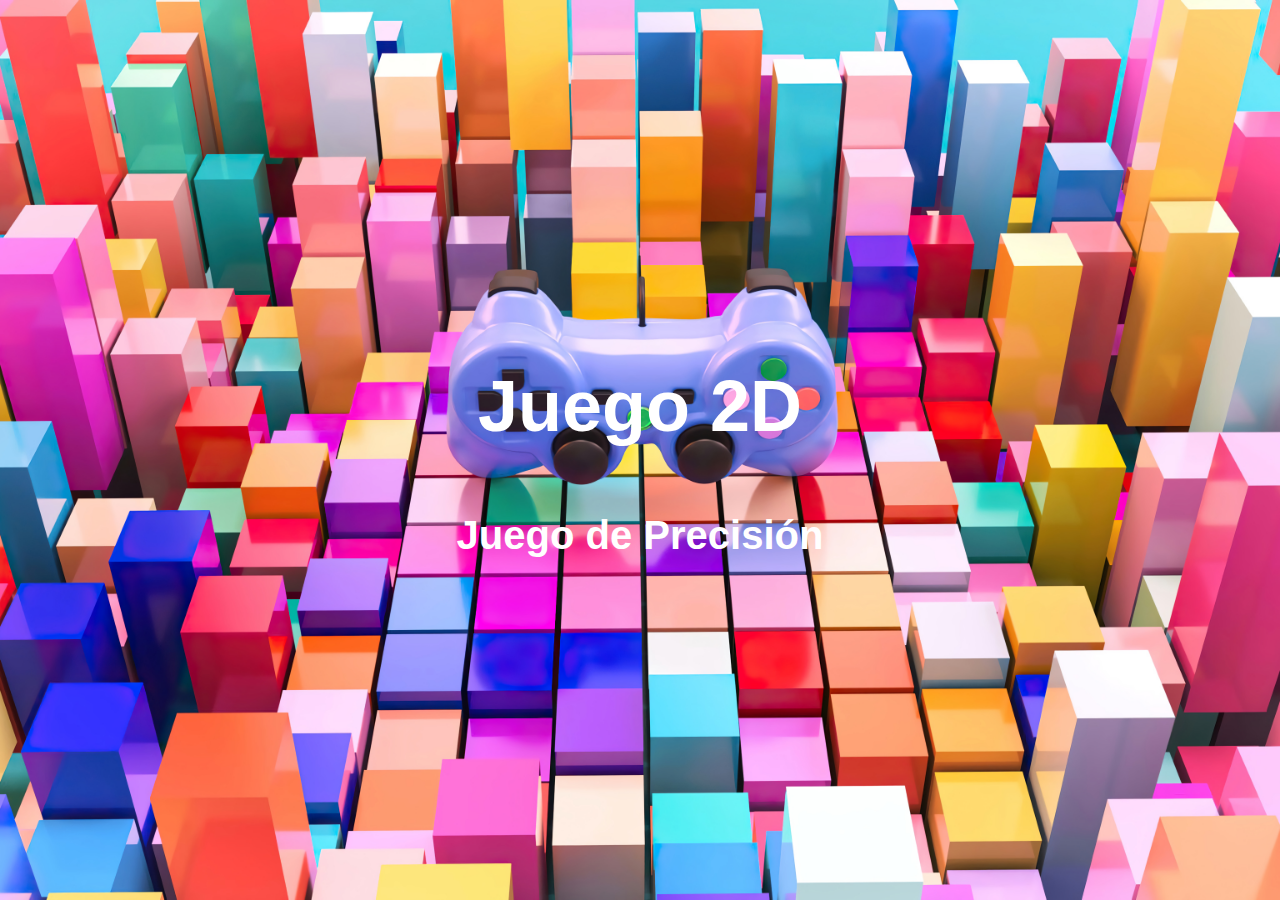
<file: index.html>
<!DOCTYPE html>
<html lang="en">
<head>
    <meta charset="UTF-8">
    <meta name="viewport" content="width=device-width, initial-scale=1.0">
    <title>Juego de Precisión</title>
    <style>
        body {
            font-family: 'Arial', sans-serif;
            background-image: url('Juego.jpg');
            background-size: cover;
            background-position: center;
            margin: 0;
            padding: 0;
            display: flex;
            flex-direction: column;
            align-items: center;
            justify-content: center;
            height: 100vh;
        }

        h1 {
            color: rgb(255, 255, 255);
            margin-bottom: 50px;
            font-size: 4.5em; /* Ajusta el tamaño del texto del encabezado */
        }

        ul {
            list-style-type: none;
            padding: 0;
        }

        li {
            margin-bottom: 10px;
        }

        a {
            text-decoration: none;
            color: rgb(255, 255, 255);
            font-weight: bold;
            font-size: 2.5em; /* Ajusta el tamaño del texto del enlace */
            transition: color 0.3s;
        }

        a:hover {
            color: #00e5ff; /* Cambia el color al pasar el ratón por encima */
        }
    </style>
</head>
<body>
    <h1>Juego 2D</h1>
    <ul>
        <li><a href="./Juego/juego.html">Juego de Precisión</a></li>
    </ul>
</body>
</html>
</file>
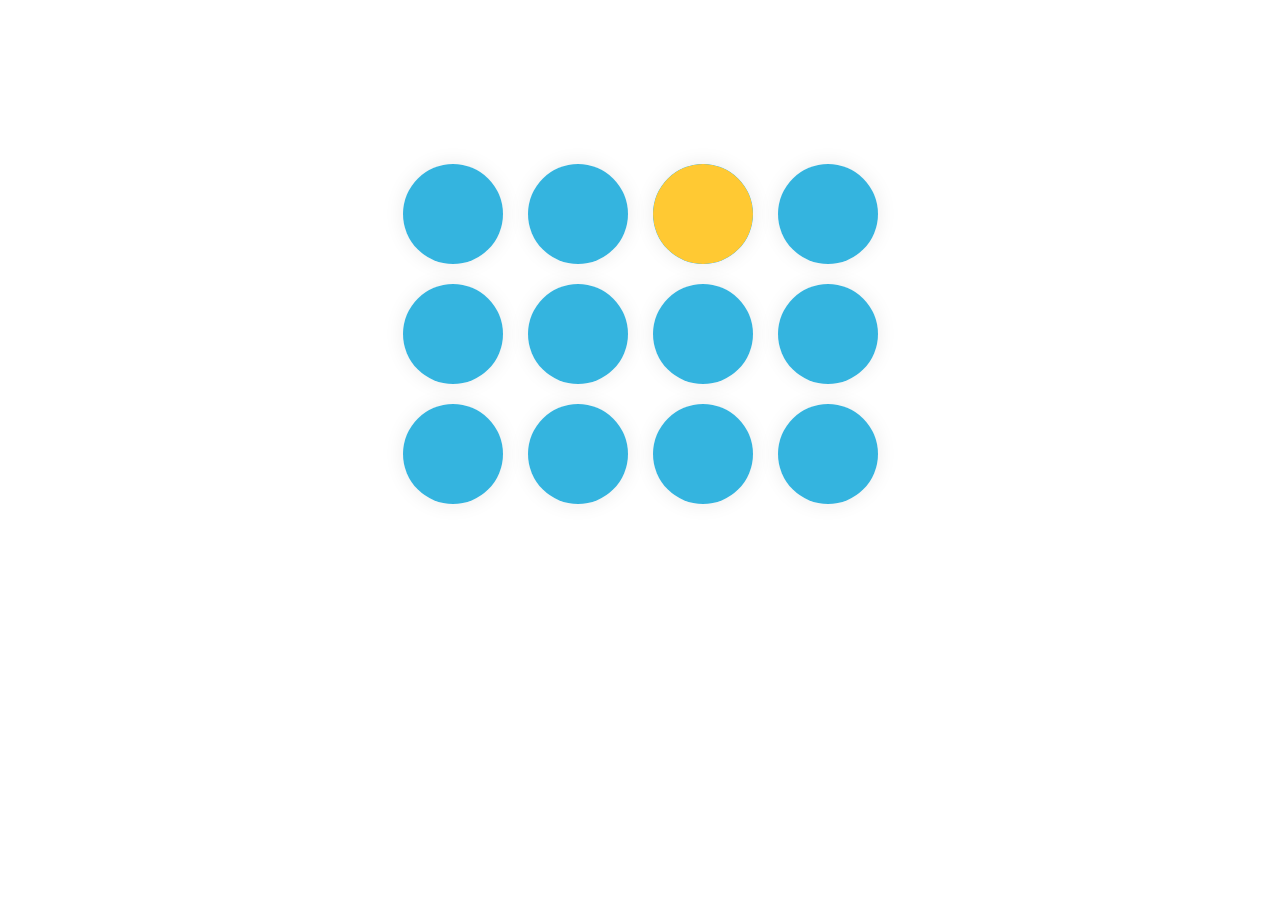
<file: Juego/juego.html>
<!DOCTYPE html>
<html lang="en">
<head>
    <meta charset="UTF-8">
    <title>Juego de Presición</title>
    <link rel="stylesheet" type="text/css" href="styles.css">
</head>
<body>
    <div class="container">
    <h1>Score: <span></span></h1>
    <section class="game">
        <div class="wrapp">
            <div class="duck"></div>
        </div>
        <div class="wrapp">
            <div class="duck"></div>
        </div>
        <div class="wrapp">
            <div class="duck"></div>
        </div>
        <div class="wrapp">
            <div class="duck"></div>
        </div>
        <div class="wrapp">
            <div class="duck"></div>
        </div>
        <div class="wrapp">
            <div class="duck"></div>
        </div>
        <div class="wrapp">
            <div class="duck"></div>
        </div>
        <div class="wrapp">
            <div class="duck"></div>
        </div>
        <div class="wrapp">
            <div class="duck"></div>
        </div>
        <div class="wrapp">
            <div class="duck"></div>
        </div>
        <div class="wrapp">
            <div class="duck"></div>
        </div>
        <div class="wrapp">
            <div class="duck"></div>
        </div>
    </section>
</div>
    <script src="./script.js"></script>
</body>
</html>
</file>
<file: Juego/styles.css>
body {
    font-family: 'Arial', sans-serif;
    background-image: url("https://www.solofondos.com/wp-content/uploads/2016/01/Fondos-de-pantalla-HD-1.jpg"); 
    background-size: cover;
    margin: 0;
    padding: 0;
    display: flex;
    /* flex-direction: column;
    align-items: center; */
    justify-content: center;
    width: 100vw;
    height: 100vh;
    object-fit: cover;
}

.container {
    margin-top: 90px;
    text-align: center;
    width: 500px;
}

h1 {
    color: #ffffff;
    font-size: 24px;
    margin-bottom: 20px;
}

.score-container {
    background-color: #ddd;
    padding: 10px;
    border-radius: 10px;
}

.game {
    margin: 20px auto;
    display: flex;
    flex-wrap: wrap;
    justify-content: space-around;
    align-items: center;
}

.wrapp {
    width: 20%;
    height: 100px;
    background-color: rgba(0, 161, 215, 0.796);
    position: relative;
    overflow: hidden;
    border-radius: 60%;
    margin: 10px;
    box-shadow: 0 0 20px rgb(234, 234, 234);
    transition: background-color 0.3s ease-in-out;
}

.duck {
    width: 100%;
    height: 100%;
    position: absolute;
    background-color: rgb(255, 201, 51);
    top: 100%;
    left: 0;
    transition: 0.5s;
    border-radius: 50%;
}

.wrapp.show .duck {
    top: 0;
}
</file>
